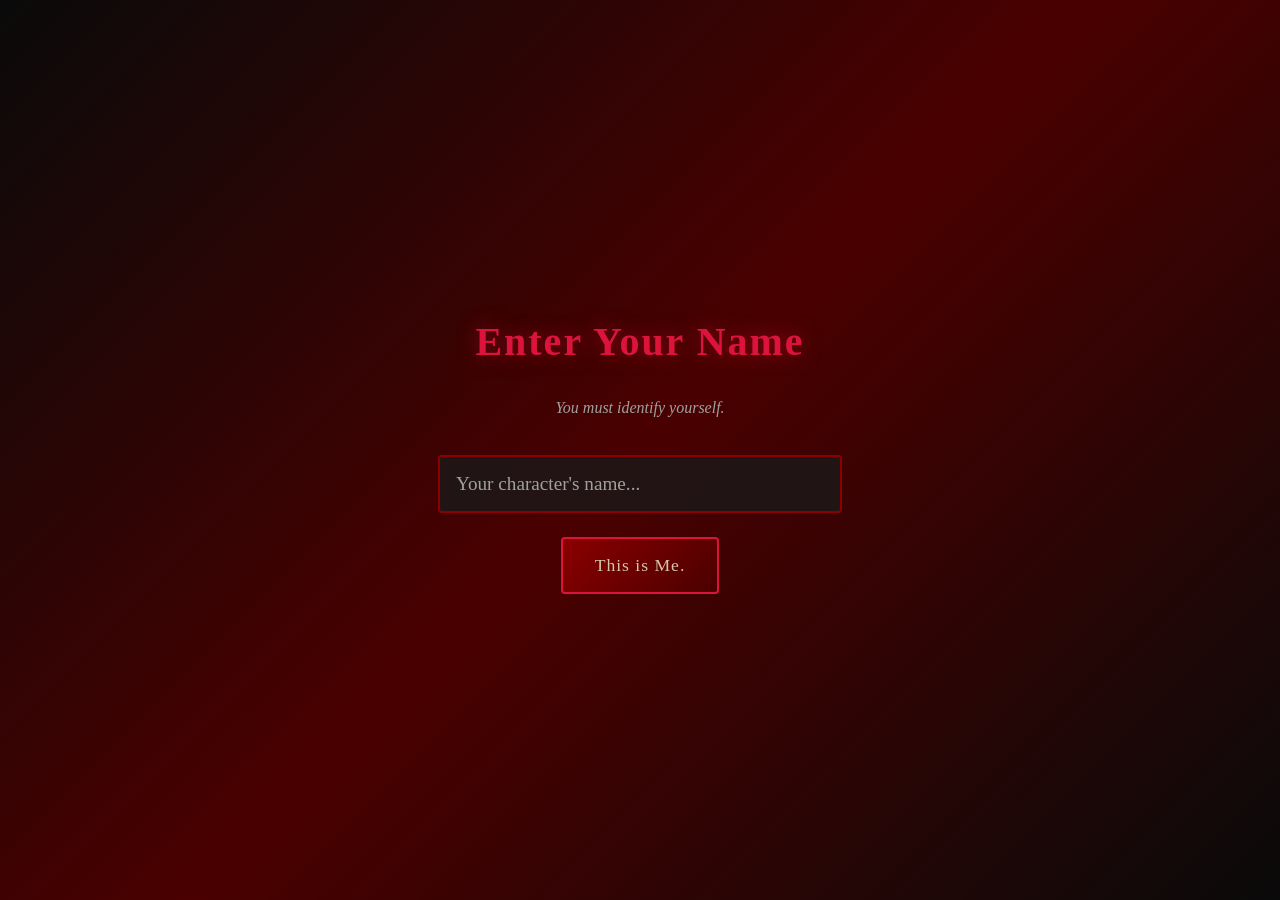
<file: index.html>
<!DOCTYPE html>
<html lang="en">
<head>
    <meta charset="UTF-8">
    <meta name="viewport" content="width=device-width, initial-scale=1.0">
    <title>...for all eternity.</title>
    <link rel="stylesheet" href="styles.css">
</head>
<body>
    <!-- Character Name Prompt Overlay -->
    <div id="character-prompt" class="prompt-overlay">
        <div class="prompt-content">
            <h1>Enter Your Name</h1>
            <p>You must identify yourself.</p>
            <input type="text" id="character-name-input" placeholder="Your character's name..." autocomplete="off">
            <button id="enter-button">This is Me.</button>
        </div>
    </div>

    <!-- Main Content -->
    <div id="main-content" class="hidden">
        <header class="hero">
            <h1 class="title">Welcome to the Blood Veil</h1>
            <div class="blood-veil-decoration"></div>
        </header>

        <main class="content-wrapper">
            <!-- Cast Section -->
            <section class="section cast">
                <h2 class="section-title">Cast</h2>
                <div class="cast-grid">
                    <div class="cast-group">
                        <h3>Players</h3>
                        <ul class="cast-list">
                            <li>Thatcher, the Wild Card</li>
                            <li><span id="bell-name">Bell, the Fated</span></li>
                            <li><span id="launa-name">Launa</span></li>
                            <li>Chariot, the Starborn</li>
                            <li>Raine, Seeker of Secrets</li>
                        </ul>
                    </div>
                    <div class="cast-group">
                        <h3>Others</h3>
                        <ul class="cast-list">
                            <li class="struck">Altair, the Mad</li>
                        </ul>
                    </div>
                </div>
                <p class="quote" id="quote">There are no heroes.</p>
            </section>

            <!-- History Section -->
            <section class="section history">
                <h2 class="section-title">History</h2>
                <div class="history-text" id="athena-id">

                    

                    <p>In the years following the cataclysmic events on the mainland, a number of residents left to start a new life. Among them was the now-retired Emeritus Jonathan Quidd, known for his role in quelling the Inferno. <span class="italic">(Lesser known is his role in causing the Inferno.)</span> Including him, a number of brilliant minds formed a strong economic backbone on Lunar Island, bringing more and more people to the booming villages.</p>
                    
                    <p>Evil was brewing underneath. Operating out of a secluded location on the mainland, a madman was working fervently to unknown ends. Unfortunately, <span class="struck">his</span> potential was limited, forcing <span class="struck">him</span> to relocate to a more suitable location.</p>
                    
                    <p>In an instant, a mountain was levelled. <span class="struck">He</span> had used up all the magic <span class="struck">he</span> could muster, moving <span class="struck">his</span> secluded castle to the center of Lunar Island, where there would again be enough 'material' for his experiments.</p>
                    
                    <p id="umbra-paragraph"></p>
                    
                    <p>A crimson wall (known in writings as the Blood Veil) was formed around Lunar Island, blocking all interference entering- or exiting- the island. This effectively trapped all people within the confines of the Blood Veil.</p>
                    
                    <p>Everybody knows they are simply waiting to become victims. For fear of being found by <span class="struck">him</span>, most people stay underground, where it's safer.</p>
                    
                    <p>What is <span class="struck">he</span> up to? How long will you be kept here? <span id="question-id"></span></p>
                    
                    <p>These are questions you have been asking for two decades.</p>
                    
                    <p class="highlight">There is, of course, only one surefire way to find out.</p>
                </div>
            </section>

            <!-- Pantheon Section -->
            <section class="section pantheon">
                <h2 class="section-title">Pantheon</h2>
                <div class="deities">
                    <div class="deity">
                        <h3>Veira, the Sheltering Light</h3>
                        <p>Goddess of Family and Health. She is known to bring bountiful harvests to those who hide underground.</p>
                    </div>
                    <div class="deity">
                        <h3>Athena of the Cosmos</h3>
                        <p>Goddess of the Stars and Fate. She is said to guide those who surface to their destinations.</p>
                    </div>
                    <div class="deity">
                        <h3>Yukionna, the Shattered</h3>
                        <p id="yukionna-description">Goddess of Love and the Seasons. Her power is limited, but she protects those she can.</p>
                    </div>
                    <div class="deity">
                        <h3>???</h3>
                        <p id="fourth-god">There are rumors of a fourth god, still mortal, working to rid Lunar Island of its captor. She has not been spotted in many years.</p>
                    </div>
                </div>
                
                <div class="false-gods">
                    <h3>The 'False Gods'</h3>
                    <div class="deity">
                        <h3>Emeritus Jonathan Quidd</h3>
                        <p>While not <em>technically</em> a god, he is seen as a deific figure due to the ubiquity of his work across the island. Not all of it has been found.</p>
                    </div>
                    <div class="deity">
                        <h3>Amalia the Spirited</h3>
                        <p>Amalia appears as a spirit, seen dancing with another figure across the landscape.</p>
                    </div>
                </div>
            </section>

            <!-- Objective Section -->
            <section class="section objective">
                <h2 class="section-title">Objective</h2>
                <p class="objective-text">You can probably guess what you all have to do.</p>
            </section>

            <!-- Final Note Section -->
            <section class="section final-note">
                <h2 class="section-title">One Final Note</h2>
                <p>Alongside this campaign, I will be releasing a large volume of homebrew content I've been working on. All of this material will be legal in this campaign (most relevant, the spells and feats).</p>
                <p>Samples of this can be found here:</p>
                <a href="spells.html" class="link-button">View Homebrew Spells →</a>
            </section>
        </main>

        <footer>
            <p class="character-greeting" id="greeting"></p>
        </footer>
    </div>

    <script src="script.js"></script>
</body>
</html>
</file>
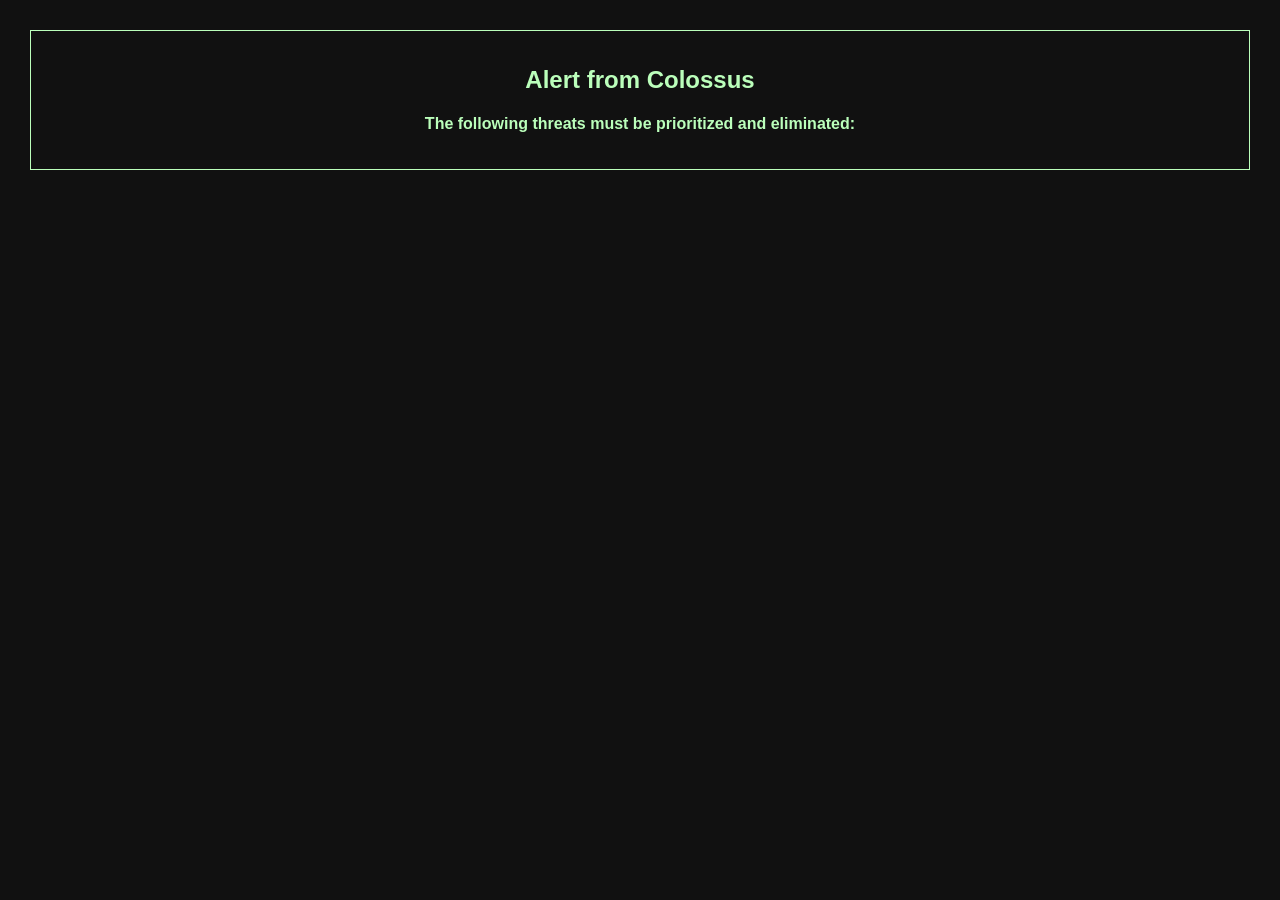
<file: notice.html>
<!DOCTYPE html>
<html>
    <head>
        <title>
            Notice of Arrival: "Electron"
        </title>
        <style>
            body {
                background-color: #111111;
                color: #BBFFBB;
                text-align: center;
                margin: auto;
                padding: 30px;
                font-family:'Lucida Sans', 'Lucida Sans Regular', 'Lucida Grande', 'Lucida Sans Unicode', Geneva, Verdana, sans-serif;
            }

            div {
                border: 1px solid #BBFFBB;
                border-radius: 0;
                padding: 15px;
            }
        </style>
    </head>
    <body>
        <div id="maindiv">
        </div>
    </body>
    <script>
        let maindiv = document.querySelector("#maindiv");
        let text = "";
        let counter = -20;
        let charArray = ["a", "b", "c", "d", "e", "f", "g", "h", "i", "j", "k", "l", "m", "n", "o", "p", "q", "r", "s", "t", "u", "v", "w", "x", "y", "z"];
        window.setInterval(() => {
            if (counter > 200) {
                let arrLines = ['<h1>Notice of Arrival: <span style="color:#fcffac">"Electron"</span></h1>',
                    '<p>This information is pertiment to your alert.</p>',
                    '<p>The experiment has finally arrived. After recovering its soul from Void\'s possession, we were able to reach our outside contact to have him exhume Electron\'s body and deliver it through the veil. A transport met him at the docks, and Electron was in our chambers for augmentation a mere two hours later.</p>',
                    '<p>Once augmentation is complete, Electron will neutralize the listed threats, and he will do so handily. That is, if the stories we hear are true. They must be right? Otherwise, why would we care so much about him?</p>',
                    '<p>While I am not typically one to question your practices, I don\'t find a reason for us to speak in codenames. The messages we transmit and the devices we use would most certainly be ahead of the straggler\'s technology.</p>',
                    '<p>I also encourage you to be watchful of our contact, Charon; I suspect they are not as reliable as we believe.</p>',
                    '<p>That being said, we believe this one to be incredibly <i>potent</i>. Results coming within 48 hours.</p>',
                    '<p></p>',
                    '<p>Signed, <i>Stalker</i></p>',
                    '<sub>This device cannot send a response; please connect to the main terminal for full capabilities.</sub>'
                ];
                text = arrLines.join("\n");
                maindiv.innerHTML = text;
                return;
            }
            counter += 1;

            let lines = [];
            let lineNew = "<h2>Alert from Colossus</h2><h4>The following threats must be prioritized and eliminated:</h4>";

            if (counter > 0) {
                lines.push("wildcard");
            }

            if (counter > 10) {
                lines.push("chariot")
            }

            if (counter > 20) {
                lines.push("sower")
            }

            if (counter > 30) {
                lines.push("failure")
            }

            if (counter > 40) {
                lines.push("puppet")
            }

            if (counter > 50) {
                lines.push("valkyrie")
            }

            for (let j = 0; j < lines.length; j++) {
                let line = lines[j];
                lineNew += ((counter + (line.length + j*3))%26)==0?"<p style='color:white'>":"<p>";
                for (let i = 0; i < line.length; i++) {
                    let diff = line.charCodeAt(i) - 97;
                    let final = ((diff + counter + (line.length + j*3)) % 26);
                    lineNew += charArray[final].toUpperCase();
                }
                lineNew += "</p>"
            }

            if (counter > 100) {
                lineNew += "<p>All for one</p>";
            }
            if (counter > 120) {
                lineNew += "<p>For all eternity</p>";
            }

            if (counter >= 150) {
                let ind = Math.floor((counter-150)/10);
                let arr2 = ["burnt into the screen, a faint message reads:", "when you see my manor...", "you do not come in...", "no matter what she does...", "she is trapped too", "i still see his eyes when i dream"];
                lineNew = "<p>Message received from 'STALKER'! Downloading...</p>";
                for (let i = 0; i < ind+1; i++) {
                    lineNew += "<p style='color:black'>"+arr2[i]+"</p>";
                }
            }
            text = lineNew; // 97
            maindiv.innerHTML = text;
        }, 500);

        
    </script>
</html>
</file>
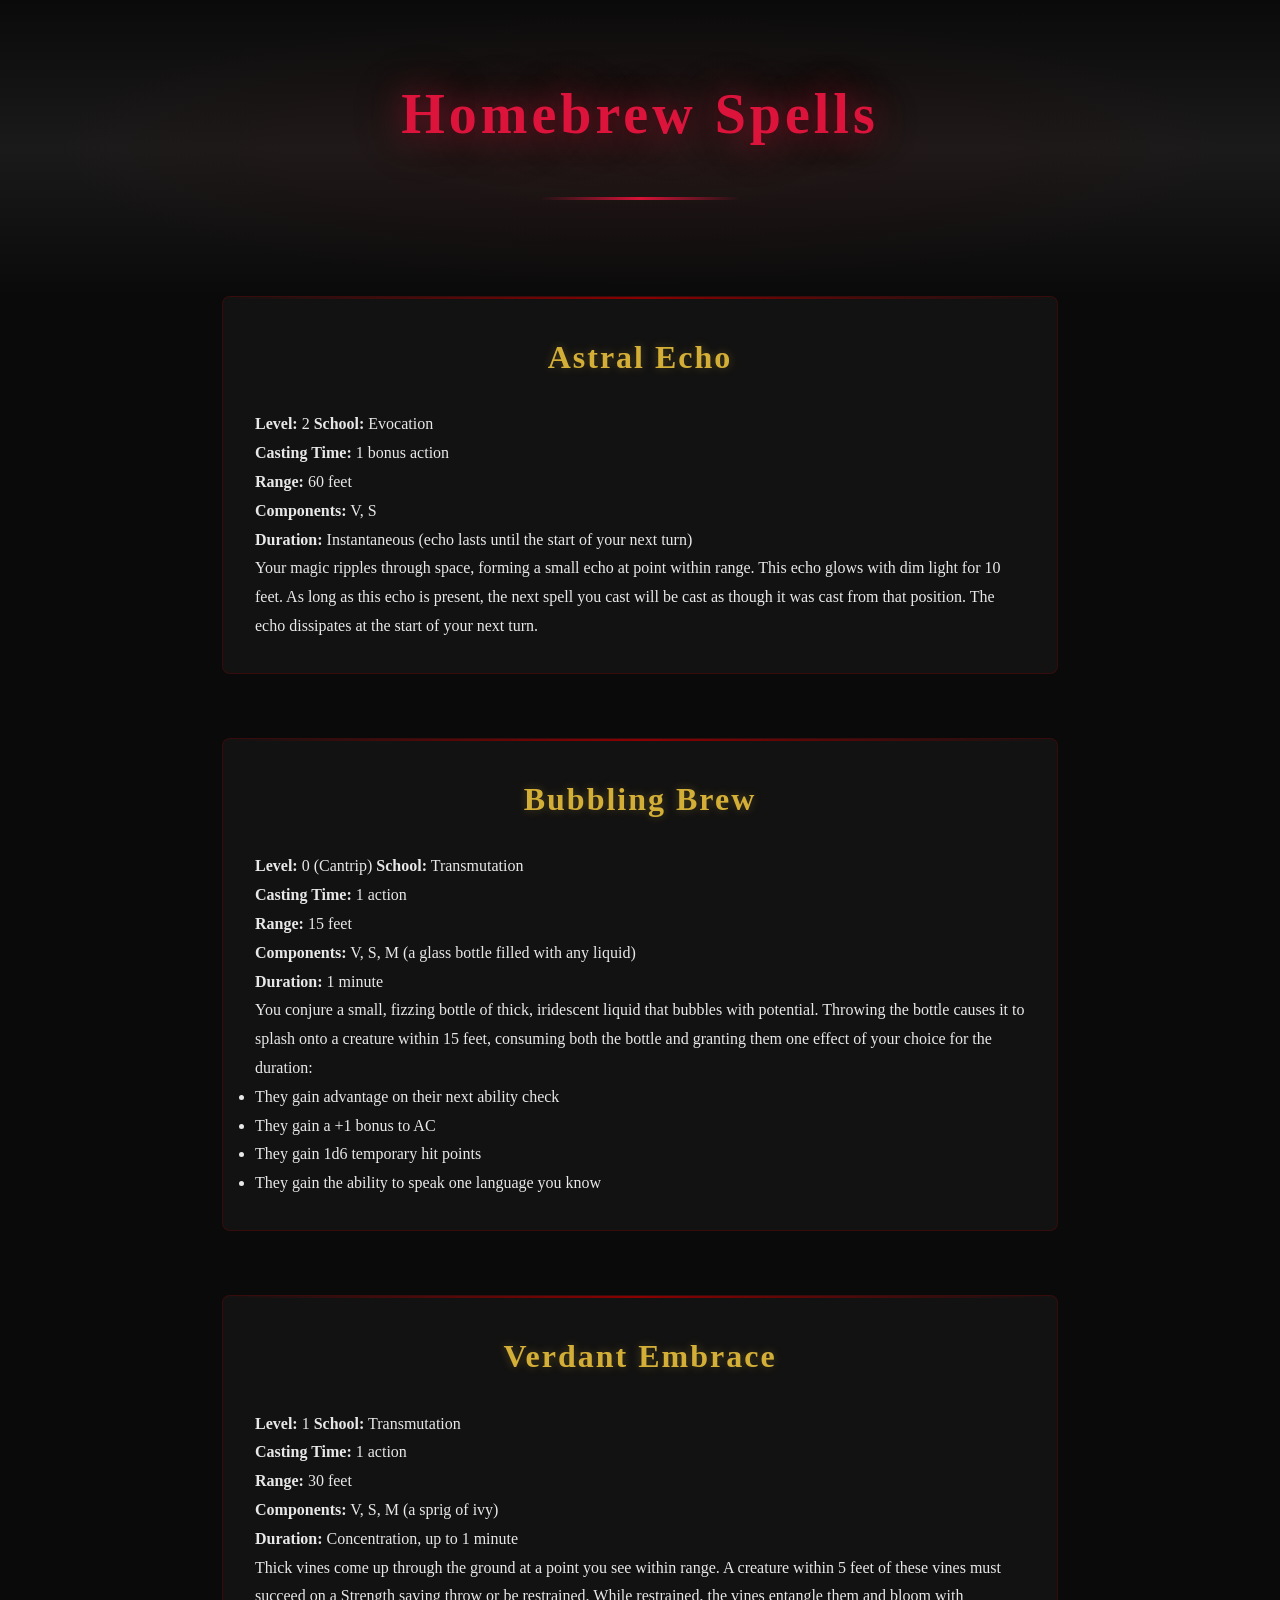
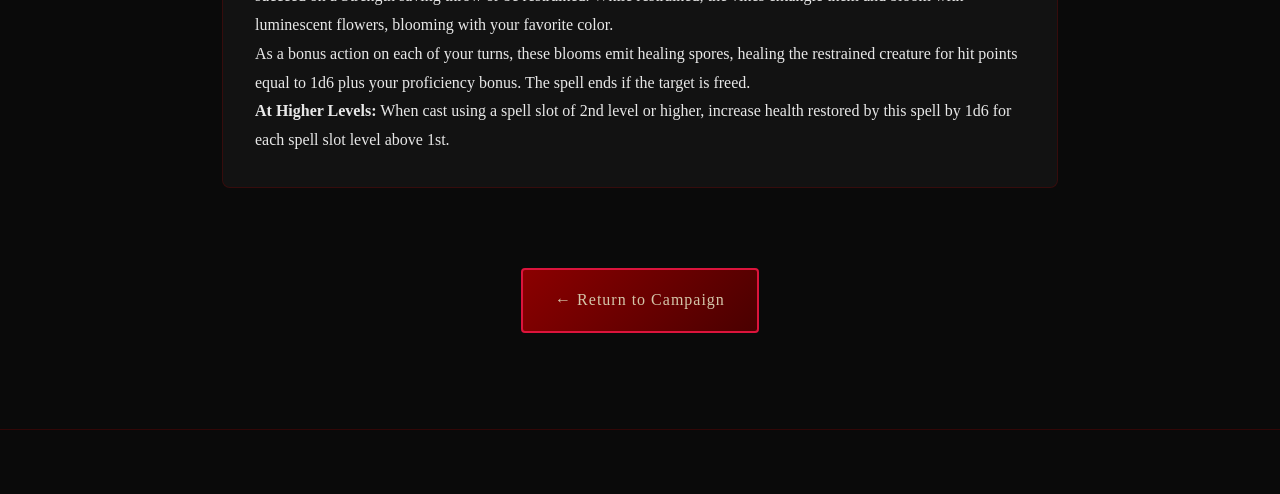
<file: spells.html>
<!DOCTYPE html>
<html lang="en">
<head>
    <meta charset="UTF-8">
    <meta name="viewport" content="width=device-width, initial-scale=1.0">
    <title>Homebrew Spells - The Blood Veil</title>
    <link rel="stylesheet" href="styles.css">
</head>
<body>
    <header class="hero">
        <h1 class="title">Homebrew Spells</h1>
        <div class="blood-veil-decoration"></div>
    </header>

    <main class="content-wrapper">
        <!-- Astral Echo -->
        <section class="section spell-card">
            <h2 class="section-title">Astral Echo</h2>
            <div class="spell-details">
                <div class="spell-meta">
                    <span class="spell-level"><strong>Level:</strong> 2</span>
                    <span class="spell-school"><strong>School:</strong> Evocation</span>
                </div>
                <div class="spell-stats">
                    <p><strong>Casting Time:</strong> 1 bonus action</p>
                    <p><strong>Range:</strong> 60 feet</p>
                    <p><strong>Components:</strong> V, S</p>
                    <p><strong>Duration:</strong> Instantaneous (echo lasts until the start of your next turn)</p>
                </div>
                <div class="spell-description">
                    <p>Your magic ripples through space, forming a small echo at point within range. This echo glows with dim light for 10 feet. As long as this echo is present, the next spell you cast will be cast as though it was cast from that position. The echo dissipates at the start of your next turn.</p>
                </div>
            </div>
        </section>

        <!-- Bubbling Brew -->
        <section class="section spell-card">
            <h2 class="section-title">Bubbling Brew</h2>
            <div class="spell-details">
                <div class="spell-meta">
                    <span class="spell-level"><strong>Level:</strong> 0 (Cantrip)</span>
                    <span class="spell-school"><strong>School:</strong> Transmutation</span>
                </div>
                <div class="spell-stats">
                    <p><strong>Casting Time:</strong> 1 action</p>
                    <p><strong>Range:</strong> 15 feet</p>
                    <p><strong>Components:</strong> V, S, M (a glass bottle filled with any liquid)</p>
                    <p><strong>Duration:</strong> 1 minute</p>
                </div>
                <div class="spell-description">
                    <p>You conjure a small, fizzing bottle of thick, iridescent liquid that bubbles with potential. Throwing the bottle causes it to splash onto a creature within 15 feet, consuming both the bottle and granting them one effect of your choice for the duration:</p>
                    <ul>
                        <li>They gain advantage on their next ability check</li>
                        <li>They gain a +1 bonus to AC</li>
                        <li>They gain 1d6 temporary hit points</li>
                        <li>They gain the ability to speak one language you know</li>
                    </ul>
                </div>
            </div>
        </section>

        <!-- Verdant Embrace -->
        <section class="section spell-card">
            <h2 class="section-title">Verdant Embrace</h2>
            <div class="spell-details">
                <div class="spell-meta">
                    <span class="spell-level"><strong>Level:</strong> 1</span>
                    <span class="spell-school"><strong>School:</strong> Transmutation</span>
                </div>
                <div class="spell-stats">
                    <p><strong>Casting Time:</strong> 1 action</p>
                    <p><strong>Range:</strong> 30 feet</p>
                    <p><strong>Components:</strong> V, S, M (a sprig of ivy)</p>
                    <p><strong>Duration:</strong> Concentration, up to 1 minute</p>
                </div>
                <div class="spell-description">
                    <p>Thick vines come up through the ground at a point you see within range. A creature within 5 feet of these vines must succeed on a Strength saving throw or be restrained. While restrained, the vines entangle them and bloom with luminescent flowers, blooming with your favorite color.</p>
                    <p>As a bonus action on each of your turns, these blooms emit healing spores, healing the restrained creature for hit points equal to 1d6 plus your proficiency bonus. The spell ends if the target is freed.</p>
                    <p class="higher-levels"><strong>At Higher Levels:</strong> When cast using a spell slot of 2nd level or higher, increase health restored by this spell by 1d6 for each spell slot level above 1st.</p>
                </div>
            </div>
        </section>

        <div style="text-align: center; margin-top: 2rem;">
            <a href="index.html" class="link-button">← Return to Campaign</a>
        </div>
    </main>

    <footer>
        <p class="character-greeting" id="greeting"></p>
    </footer>
</body>
</html>
</file>
<file: styles.css>
/* Reset and Base Styles */
* {
    margin: 0;
    padding: 0;
    box-sizing: border-box;
}

:root {
    --blood-red: #8B0000;
    --dark-blood: #4A0000;
    --crimson: #DC143C;
    --void-black: #0a0a0a;
    --deep-gray: #1a1a1a;
    --parchment: #d4c5a9;
    --parchment-dark: #b8a88a;
    --text-light: #e8e8e8;
    --text-muted: #a0a0a0;
    --gold: #d4af37;
    --mystic-purple: #9b59b6;
    --deep-purple: #6c3483;
}

body {
    font-family: 'Georgia', 'Times New Roman', serif;
    background: var(--void-black);
    color: var(--text-light);
    line-height: 1.8;
    min-height: 100vh;
    overflow-x: hidden;
}

/* Character Prompt Overlay */
.prompt-overlay {
    position: fixed;
    top: 0;
    left: 0;
    width: 100%;
    height: 100%;
    background: linear-gradient(135deg, var(--void-black) 0%, var(--dark-blood) 50%, var(--void-black) 100%);
    display: flex;
    align-items: center;
    justify-content: center;
    z-index: 9999;
    animation: pulse-bg 8s ease-in-out infinite;
}

.prompt-content {
    text-align: center;
    padding: 3rem;
    max-width: 500px;
    animation: fadeIn 1s ease-out;
}

@keyframes fadeIn {
    from { opacity: 0; transform: translateY(-20px); }
    to { opacity: 1; transform: translateY(0); }
}

.prompt-content h1 {
    font-size: 2.5rem;
    color: var(--crimson);
    margin-bottom: 1rem;
    text-shadow: 0 0 20px rgba(220, 20, 60, 0.5);
    letter-spacing: 2px;
}

.prompt-content p {
    color: var(--text-muted);
    margin-bottom: 2rem;
    font-style: italic;
}

#character-name-input {
    width: 100%;
    padding: 1rem;
    font-size: 1.2rem;
    background: rgba(26, 26, 26, 0.8);
    border: 2px solid var(--blood-red);
    color: var(--parchment);
    border-radius: 4px;
    margin-bottom: 1.5rem;
    font-family: inherit;
    transition: all 0.3s ease;
}

#character-name-input:focus {
    outline: none;
    border-color: var(--crimson);
    box-shadow: 0 0 15px rgba(220, 20, 60, 0.3);
}

#character-name-input::placeholder {
    color: var(--text-muted);
}

#enter-button {
    padding: 1rem 2rem;
    font-size: 1.1rem;
    font-family: inherit;
    background: linear-gradient(135deg, var(--blood-red), var(--dark-blood));
    color: var(--parchment);
    border: 2px solid var(--crimson);
    border-radius: 4px;
    cursor: pointer;
    transition: all 0.3s ease;
    letter-spacing: 1px;
}

#enter-button:hover {
    background: linear-gradient(135deg, var(--crimson), var(--blood-red));
    box-shadow: 0 0 20px rgba(220, 20, 60, 0.5);
    transform: translateY(-2px);
}

/* Main Content */
.hidden {
    display: none !important;
}

/* Hero Section */
.hero {
    text-align: center;
    padding: 4rem 2rem;
    background: linear-gradient(180deg, var(--void-black) 0%, var(--deep-gray) 50%, var(--void-black) 100%);
    position: relative;
    overflow: hidden;
}

.hero::before {
    content: '';
    position: absolute;
    top: 0;
    left: 0;
    right: 0;
    bottom: 0;
    background: radial-gradient(ellipse at center, rgba(139, 0, 0, 0.1) 0%, transparent 70%);
    pointer-events: none;
}

.title {
    font-size: 3.5rem;
    color: var(--crimson);
    text-shadow: 0 0 30px rgba(220, 20, 60, 0.5), 0 0 60px rgba(139, 0, 0, 0.3);
    letter-spacing: 4px;
    position: relative;
    z-index: 1;
    animation: titleGlow 3s ease-in-out infinite;
}

@keyframes titleGlow {
    0%, 100% { text-shadow: 0 0 30px rgba(220, 20, 60, 0.5), 0 0 60px rgba(139, 0, 0, 0.3); }
    50% { text-shadow: 0 0 40px rgba(220, 20, 60, 0.7), 0 0 80px rgba(139, 0, 0, 0.5); }
}

.blood-veil-decoration {
    width: 200px;
    height: 3px;
    background: linear-gradient(90deg, transparent, var(--crimson), transparent);
    margin: 2rem auto;
    animation: linePulse 2s ease-in-out infinite;
}

@keyframes linePulse {
    0%, 100% { opacity: 0.5; width: 200px; }
    50% { opacity: 1; width: 300px; }
}

/* Content Wrapper */
.content-wrapper {
    max-width: 900px;
    margin: 0 auto;
    padding: 0 2rem 4rem;
}

/* Sections */
.section {
    margin-bottom: 4rem;
    padding: 2rem;
    background: rgba(26, 26, 26, 0.5);
    border: 1px solid rgba(139, 0, 0, 0.3);
    border-radius: 8px;
    position: relative;
}

.section::before {
    content: '';
    position: absolute;
    top: 0;
    left: 0;
    right: 0;
    height: 2px;
    background: linear-gradient(90deg, transparent, var(--blood-red), transparent);
}

.section-title {
    font-size: 2rem;
    color: var(--gold);
    margin-bottom: 1.5rem;
    text-align: center;
    letter-spacing: 2px;
    text-shadow: 0 0 10px rgba(212, 175, 55, 0.3);
}

/* Cast Section */
.cast-grid {
    display: grid;
    grid-template-columns: repeat(auto-fit, minmax(250px, 1fr));
    gap: 2rem;
}

.cast-group h3 {
    color: var(--crimson);
    margin-bottom: 1rem;
    font-size: 1.3rem;
}

.cast-list {
    list-style: none;
}

.cast-list li {
    padding: 0.5rem 0;
    color: var(--parchment);
    border-bottom: 1px solid rgba(139, 0, 0, 0.2);
}

.cast-list li:last-child {
    border-bottom: none;
}

.quote {
    text-align: center;
    font-style: italic;
    color: var(--text-muted);
    margin-top: 2rem;
    font-size: 1.2rem;
}

/* History Section */
.history-text p {
    margin-bottom: 1rem;
    color: var(--parchment);
}

.italic {
    font-style: italic;
    color: var(--text-muted);
}

.struck {
    text-decoration: line-through;
    color: var(--text-muted);
}

.highlight {
    color: var(--crimson);
    font-weight: bold;
    text-shadow: 0 0 10px rgba(220, 20, 60, 0.3);
}

/* Pantheon Section */
.deities {
    display: grid;
    grid-template-columns: repeat(auto-fit, minmax(250px, 1fr));
    gap: 2rem;
    margin-bottom: 3rem;
}

.false-gods {
    margin-top: 2rem;
    padding-top: 2rem;
    border-top: 1px solid rgba(139, 0, 0, 0.3);
}

.false-gods h3 {
    color: var(--crimson);
    margin-bottom: 1.5rem;
    text-align: center;
}

.deity {
    padding: 1.5rem;
    background: rgba(0, 0, 0, 0.3);
    border-radius: 4px;
    border: 1px solid rgba(139, 0, 0, 0.2);
}

.deity h3 {
    color: var(--gold);
    margin-bottom: 0.5rem;
    font-size: 1.2rem;
}

.deity p {
    color: var(--parchment-dark);
}

/* Character-specific content styling */
.character-content {
    color: var(--mystic-purple);
    font-style: italic;
}

@keyframes purpleGlow {
    0%, 100% { text-shadow: 0 0 10px rgba(155, 89, 182, 0.3); }
    50% { text-shadow: 0 0 20px rgba(155, 89, 182, 0.5); }
}

/* Objective Section */
.objective-text {
    text-align: center;
    font-size: 1.5rem;
    color: var(--crimson);
    font-style: italic;
    padding: 2rem;
    background: rgba(139, 0, 0, 0.1);
    border-radius: 4px;
}

/* Final Note Section */
.final-note p {
    margin-bottom: 1rem;
}

.link-button {
    display: inline-block;
    margin-top: 1rem;
    padding: 1rem 2rem;
    background: linear-gradient(135deg, var(--blood-red), var(--dark-blood));
    color: var(--parchment);
    text-decoration: none;
    border: 2px solid var(--crimson);
    border-radius: 4px;
    transition: all 0.3s ease;
    letter-spacing: 1px;
}

.link-button:hover {
    background: linear-gradient(135deg, var(--crimson), var(--blood-red));
    box-shadow: 0 0 20px rgba(220, 20, 60, 0.5);
    transform: translateY(-2px);
}

/* Footer */
footer {
    text-align: center;
    padding: 2rem;
    border-top: 1px solid rgba(139, 0, 0, 0.3);
    margin-top: 2rem;
}

.character-greeting {
    color: var(--gold);
    font-style: italic;
}

/* Responsive Design */
@media (max-width: 768px) {
    .title {
        font-size: 2rem;
    }
    
    .section {
        padding: 1.5rem;
    }
    
    .section-title {
        font-size: 1.5rem;
    }
    
    .prompt-content {
        padding: 2rem;
    }
    
    .prompt-content h1 {
        font-size: 1.8rem;
    }
}

/* Fade out animation for prompt */
.prompt-overlay.fade-out {
    animation: fadeOut 0.8s ease-out forwards;
}

@keyframes fadeOut {
    from {
        opacity: 1;
        visibility: visible;
    }
    to {
        opacity: 0;
        visibility: hidden;
    }
}

/* Fade in animation for main content */
#main-content.fade-in {
    animation: contentFadeIn 1s ease-out;
}

@keyframes contentFadeIn {
    from {
        opacity: 0;
        transform: translateY(20px);
    }
    to {
        opacity: 1;
        transform: translateY(0);
    }
}
</file>
